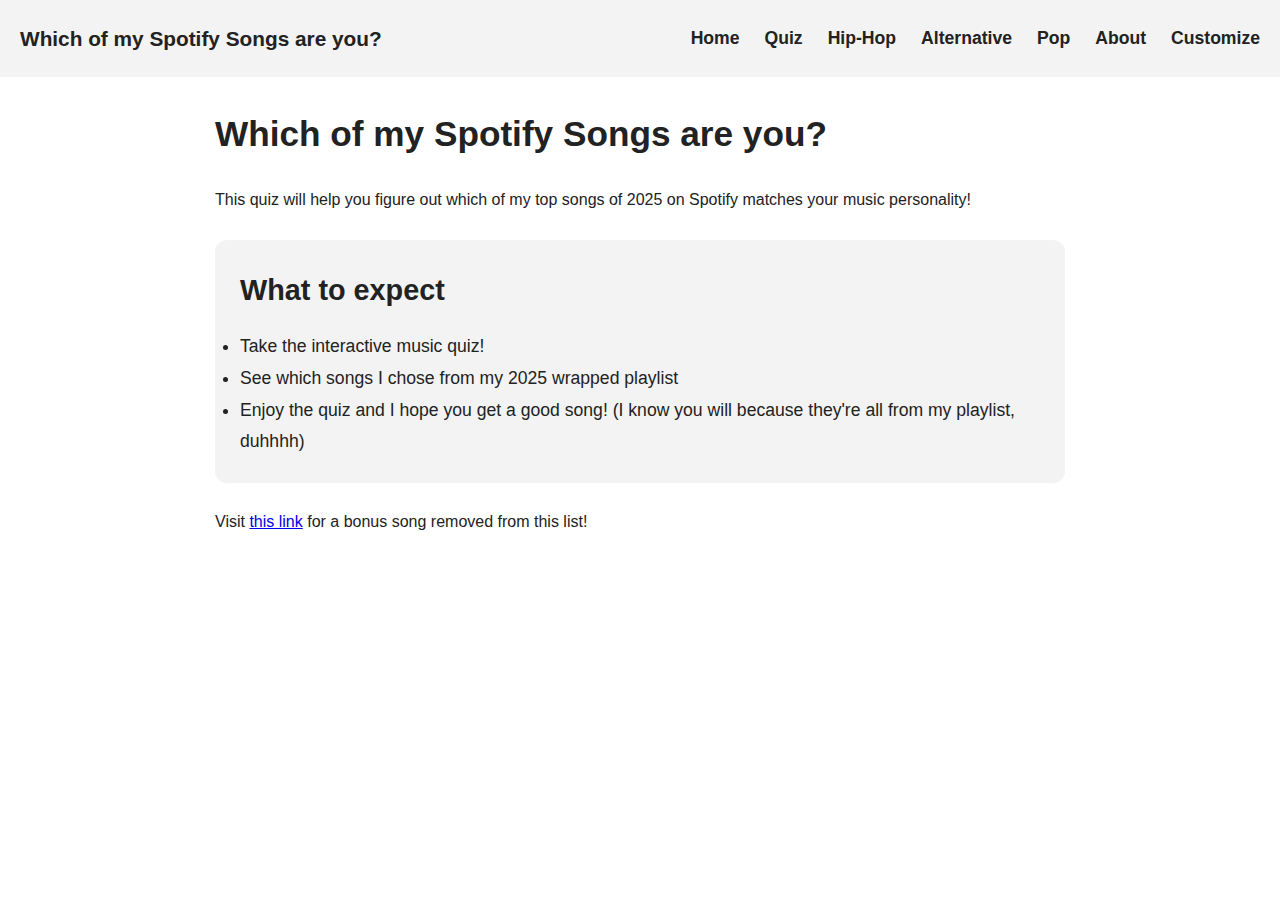
<file: index.html>
<!DOCTYPE html>
<html lang="en">
<head>
  <meta charset="UTF-8">
  <title>Music Quiz</title>
  <link rel="stylesheet" href="Style.css">
  <script src="script.js" defer></script>
</head>

<body>
  <nav>
    <div class="logo">Which of my Spotify Songs are you?</div>
    <ul>
      <li><a href="index.html">Home</a></li>
      <li><a href="quiz.html">Quiz</a></li>
      <li><a href="hiphop.html">Hip-Hop</a></li>
      <li><a href="Alternative.html">Alternative</a></li>
      <li><a href="Pop.html">Pop</a></li>
      <li><a href="About.html">About</a></li>
      <li><a href="customize.html">Customize</a></li>
    </ul>
    </nav>

  <div class="container">
    <h1>Which of my Spotify Songs are you?</h1>
    <p>This quiz will help you figure out which of my top songs of 2025 on Spotify matches your music personality!</p>

    <div class="card">
      <h2>What to expect</h2>
      <ul>
        <li>Take the interactive music quiz!</li>
        <li>See which songs I chose from my 2025 wrapped playlist</li>
        <li>Enjoy the quiz and I hope you get a good song! (I know you will because they're all from my playlist, duhhhh)</li>
      </ul>
    </div>

    <p>
      Visit <a href="https://youtu.be/dQw4w9WgXcQ?si=k6VQXc6n1UQPztAA" target="_blank">this link</a>
      for a bonus song removed from this list!
    </p>
  </div>
</body>
</html>
</file>
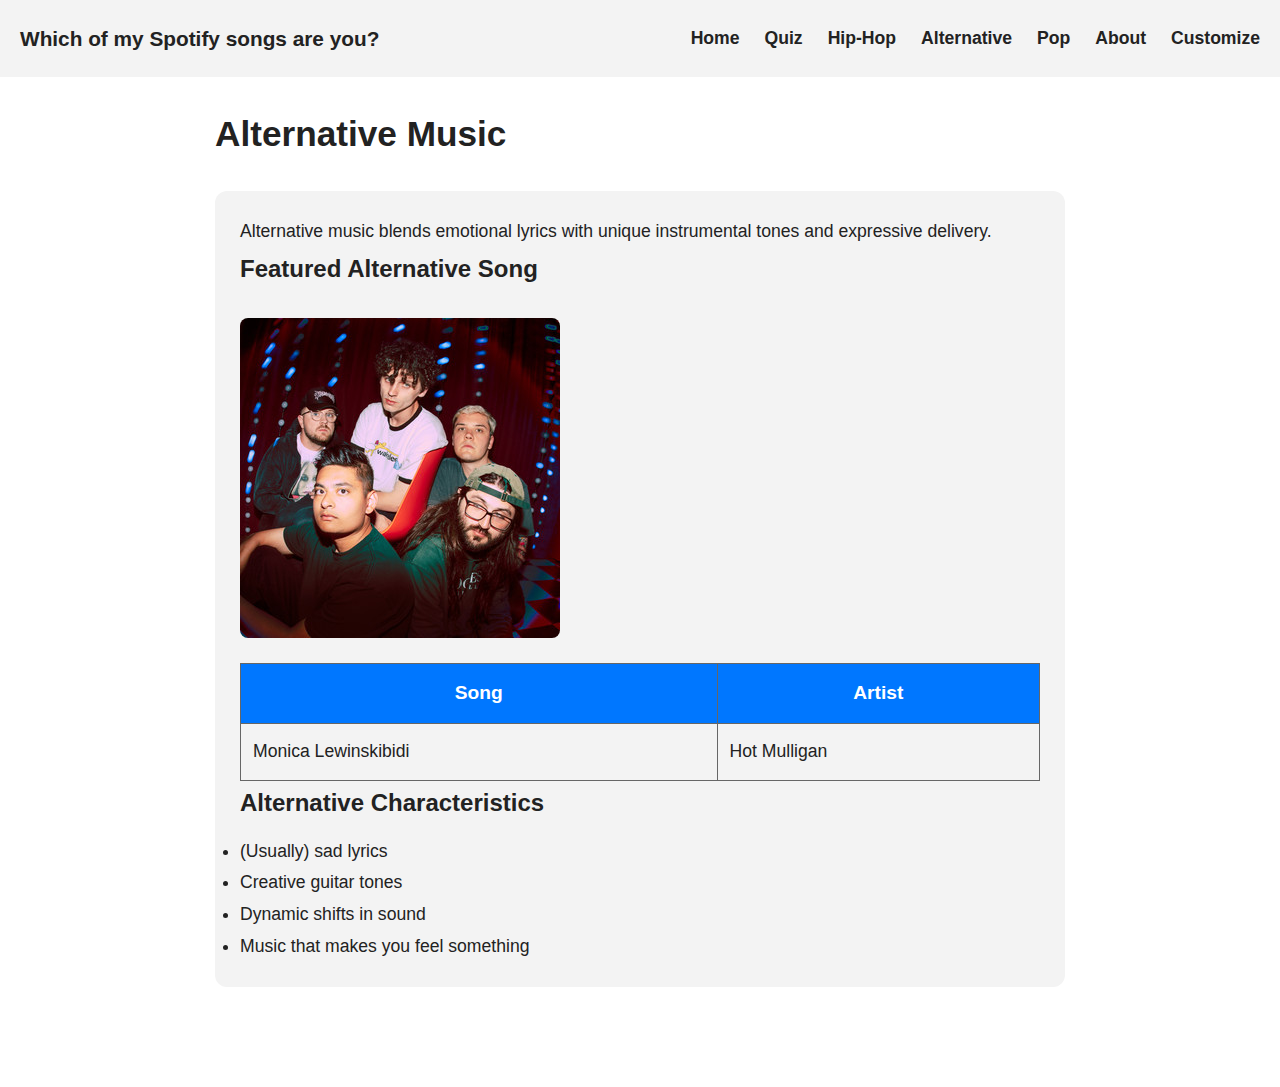
<file: Alternative.html>
<!DOCTYPE html>
<html lang="en">
<head>
  <meta charset="UTF-8">
  <title>Alternative</title>
  <link rel="stylesheet" href="Style.css">
</head>

<body>
<nav>
  <div class="logo">Which of my Spotify songs are you?</div>
  <ul>
    <li><a href="index.html">Home</a></li>
    <li><a href="quiz.html">Quiz</a></li>
    <li><a href="hiphop.html">Hip-Hop</a></li>
    <li><a href="Alternative.html">Alternative</a></li>
    <li><a href="Pop.html">Pop</a></li>
    <li><a href="About.html">About</a></li>
    <li><a href="customize.html">Customize</a></li>
  </ul>
</nav>

<div class="container">
  <h1>Alternative Music</h1>

  <div class="card">
    <p>Alternative music blends emotional lyrics with unique instrumental tones and expressive delivery.</p>

    <h3>Featured Alternative Song</h3>

    <img src="HotMulligan.jpg" 
         alt="Hot Mulligan" 
         class="responsive">

    <table>
      <tr><th>Song</th><th>Artist</th></tr>
      <tr><td>Monica Lewinskibidi</td><td>Hot Mulligan</td></tr>
    </table>

    <h3>Alternative Characteristics</h3>
    <ul>
      <li>(Usually) sad lyrics</li>
      <li>Creative guitar tones</li>
      <li>Dynamic shifts in sound</li>
      <li>Music that makes you feel something</li>
    </ul>
  </div>
</div>

</body>
</html>
</file>
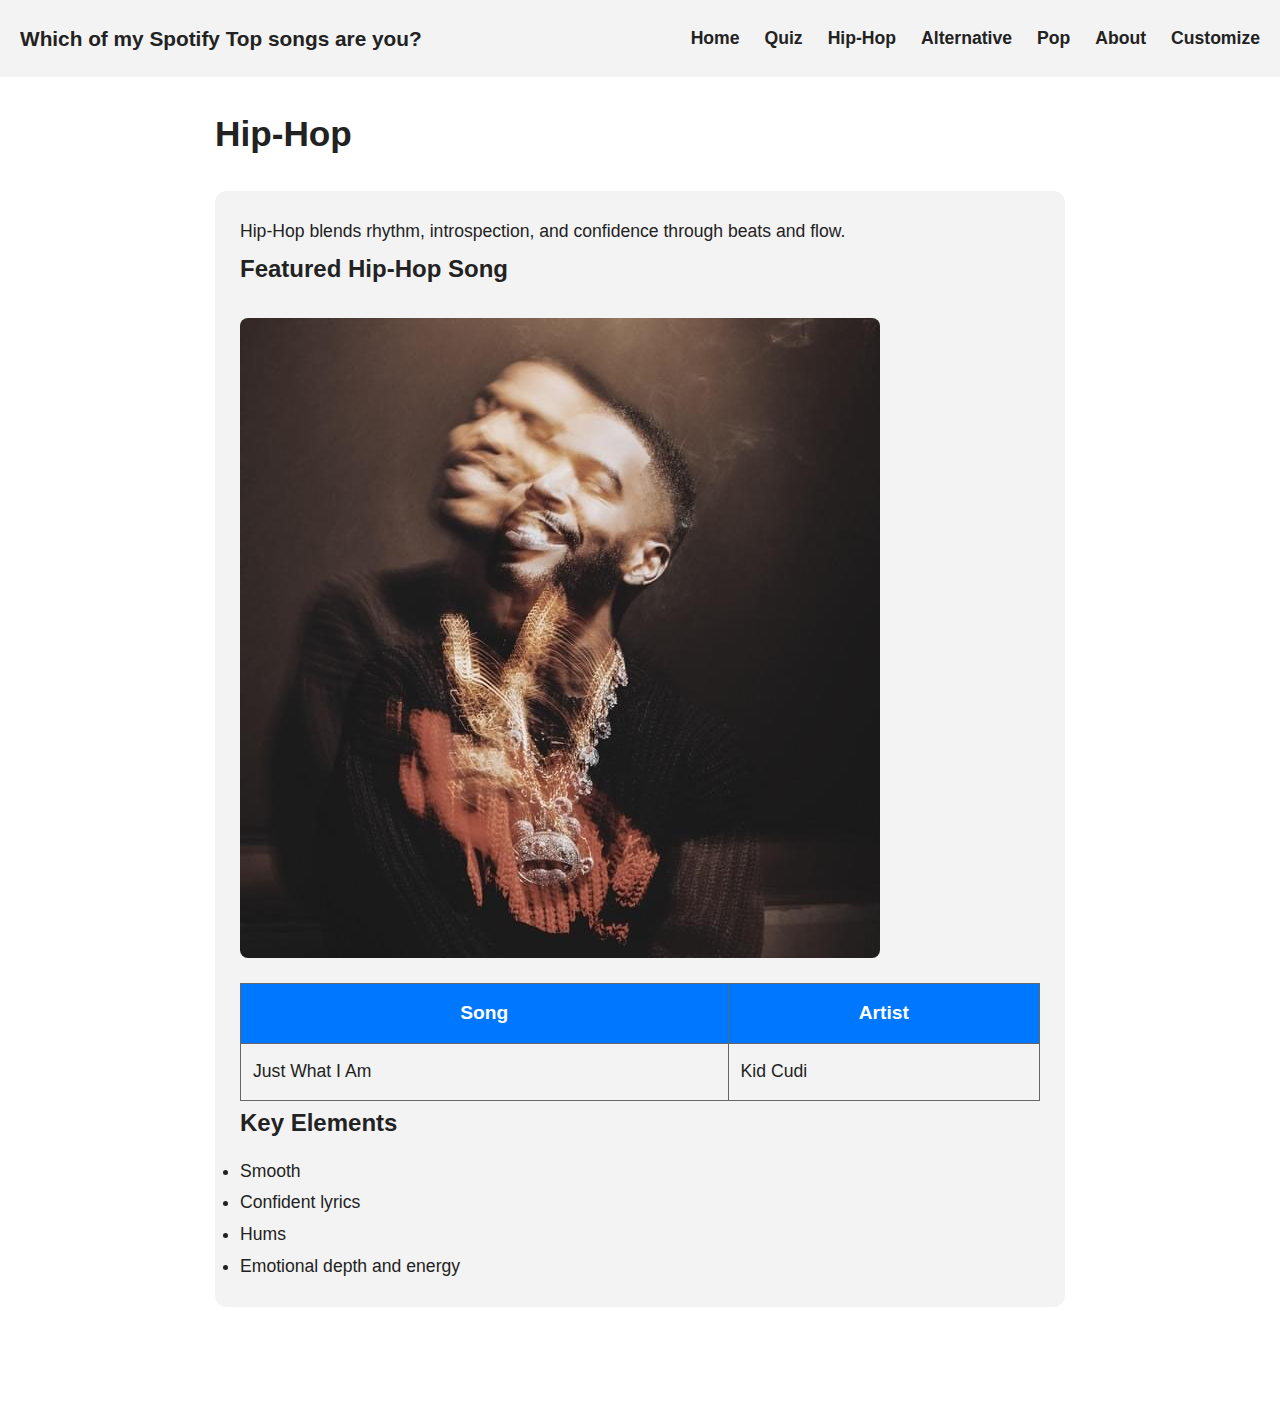
<file: hiphop.html>
<!DOCTYPE html>
<html lang="en">
<head>
  <meta charset="UTF-8">
  <title>Hip-Hop</title>
  <link rel="stylesheet" href="Style.css">
</head>

<body>
<nav>
  <div class="logo">Which of my Spotify Top songs are you?</div>
  <ul>
    <li><a href="index.html">Home</a></li>
    <li><a href="quiz.html">Quiz</a></li>
    <li><a href="hiphop.html">Hip-Hop</a></li>
    <li><a href="Alternative.html">Alternative</a></li>
    <li><a href="Pop.html">Pop</a></li>
    <li><a href="About.html">About</a></li>
    <li><a href="customize.html">Customize</a></li>
  </ul>
</nav>

<div class="container">
  <h1>Hip-Hop</h1>

  <div class="card">
    <p>Hip-Hop blends rhythm, introspection, and confidence through beats and flow.</p>

    <h3>Featured Hip-Hop Song</h3>

    <img src="KidCudi.jpg" 
         alt="Kid Cudi - Just What I Am Cover" 
         class="responsive">

    <table>
      <tr><th>Song</th><th>Artist</th></tr>
      <tr><td>Just What I Am</td><td>Kid Cudi</td></tr>
    </table>

    <h3>Key Elements</h3>
    <ul>
      <li>Smooth</li>
      <li>Confident lyrics</li>
      <li>Hums</li>
      <li>Emotional depth and energy</li>
    </ul>
  </div>
</div>

</body>
</html>
</file>
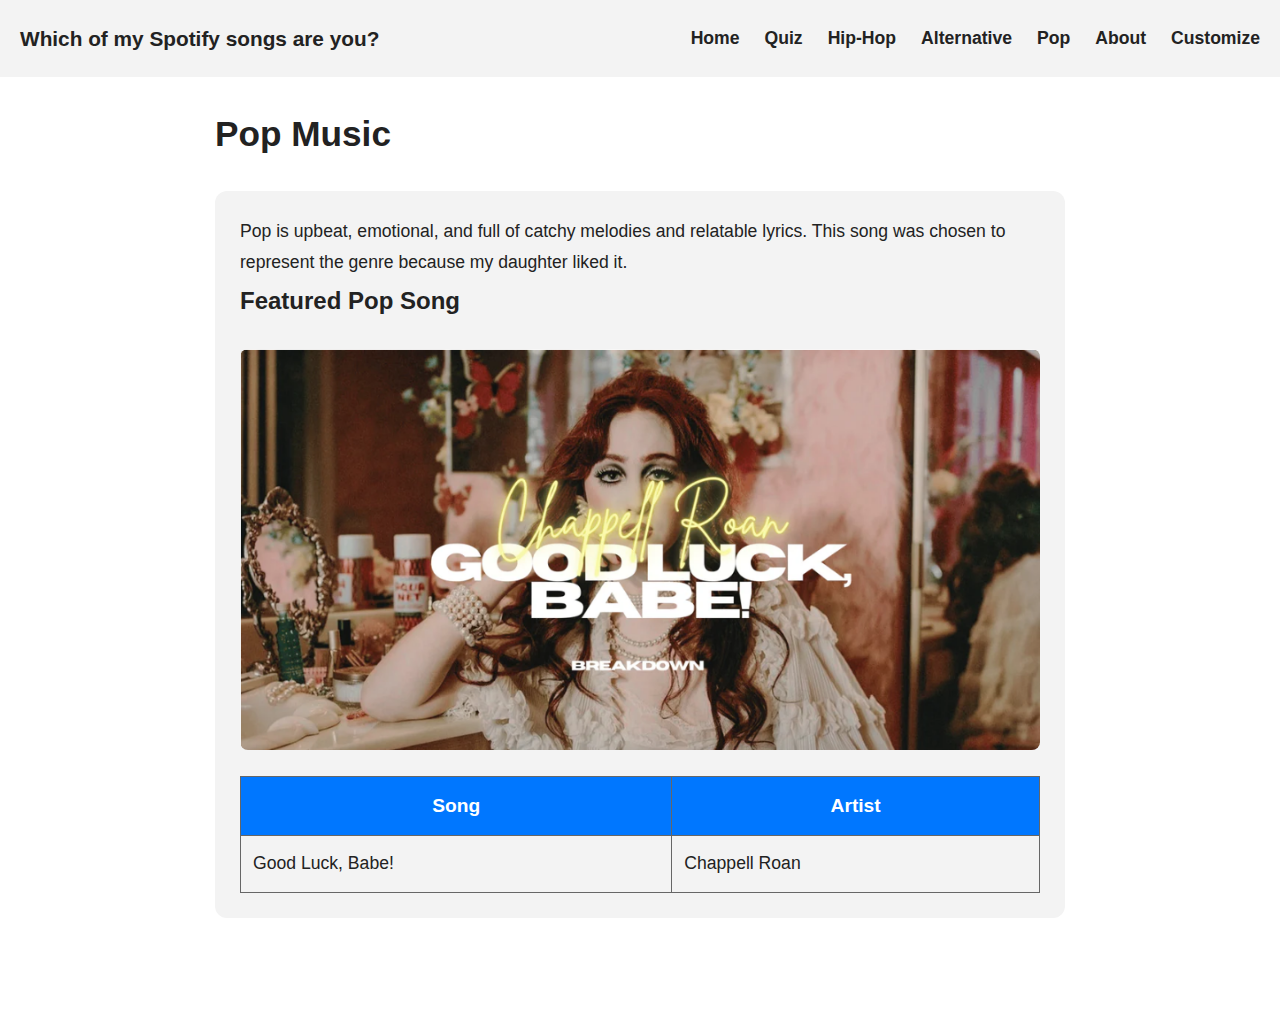
<file: Pop.html>
<!DOCTYPE html>
<html lang="en">
<head>
  <meta charset="UTF-8">
  <title>Pop</title>
  <link rel="stylesheet" href="Style.css">
</head>

<body>
<nav>
  <div class="logo">Which of my Spotify songs are you?</div>
  <ul>
    <li><a href="index.html">Home</a></li>
    <li><a href="quiz.html">Quiz</a></li>
    <li><a href="Hip-Hop.html">Hip-Hop</a></li>
    <li><a href="Alternative.html">Alternative</a></li>
    <li><a href="Pop.html">Pop</a></li>
    <li><a href="About.html">About</a></li>
    <li><a href="customize.html">Customize</a></li>
  </ul>
</nav>

<div class="container">
  <h1>Pop Music</h1>

  <div class="card">
    <p>Pop is upbeat, emotional, and full of catchy melodies and relatable lyrics. This song was chosen to represent the genre because my daughter liked it.</p>

    <h3>Featured Pop Song</h3>

    <img src="Chappell.png" alt="Good Luck, Babe! cover art" class="responsive">

    <table>
      <tr><th>Song</th><th>Artist</th></tr>
      <tr><td>Good Luck, Babe!</td><td>Chappell Roan</td></tr>
    </table>
  </div>
</div>

</body>
</html>
</file>
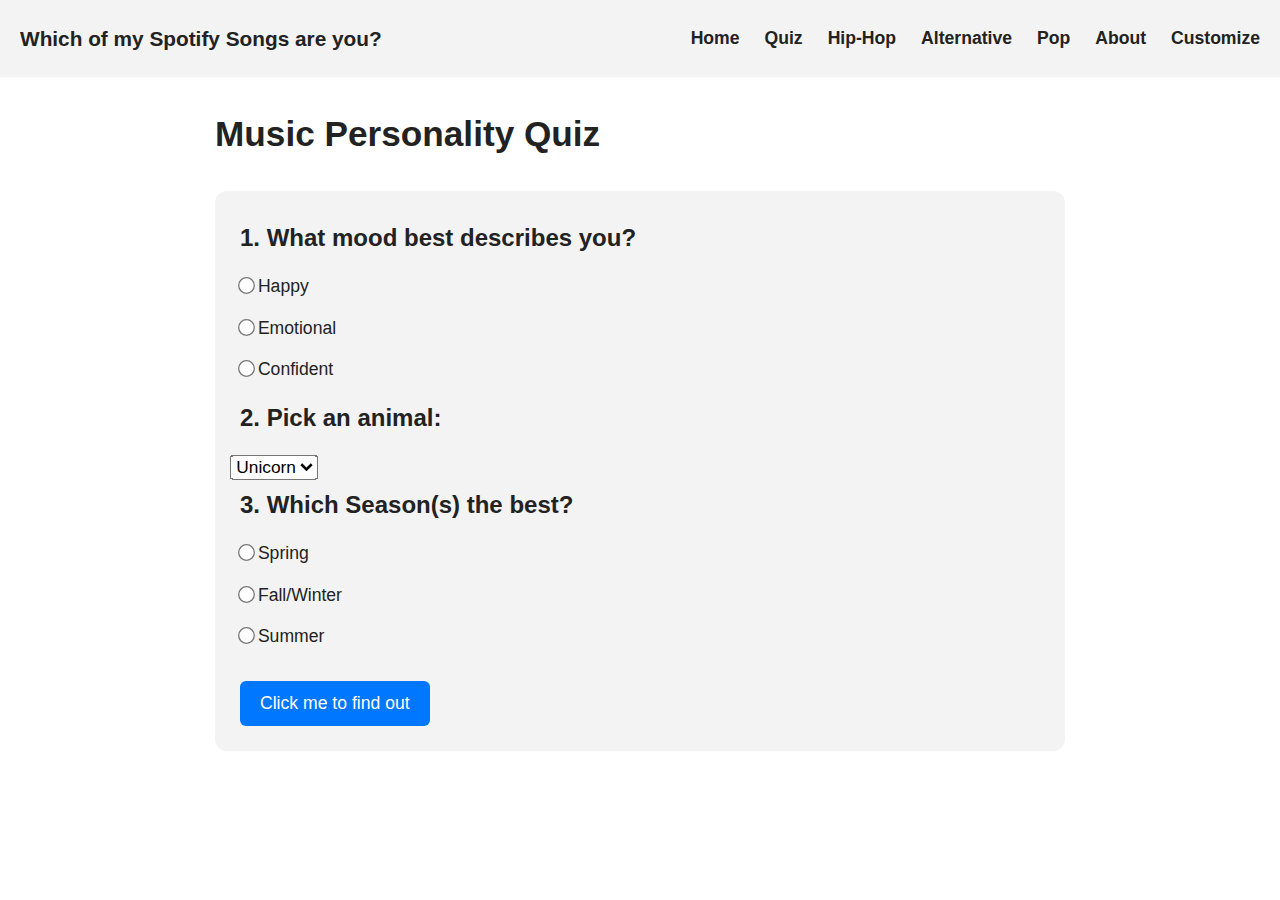
<file: Quiz.html>
<!DOCTYPE html>
<html lang="en">
<head>
  <meta charset="UTF-8">
  <title>Music Quiz</title>
  <link rel="stylesheet" href="Style.css">
  <script src="script.js" defer></script>
</head>

<body>
<nav>
  <div class="logo">Which of my Spotify Songs are you?</div>
  <ul>
    <li><a href="index.html">Home</a></li>
    <li><a href="quiz.html">Quiz</a></li>
    <li><a href="hiphop.html">Hip-Hop</a></li>
    <li><a href="Alternative.html">Alternative</a></li>
    <li><a href="Pop.html">Pop</a></li>
    <li><a href="About.html">About</a></li>
    <li><a href="customize.html">Customize</a></li>
  </ul>
</nav>

<div class="container">
  <h1>Music Personality Quiz</h1>

  <form id="musicQuiz" class="card">

    <h3>1. What mood best describes you?</h3>
    <label><input type="radio" name="mood" value="pop"> Happy</label>
    <label><input type="radio" name="mood" value="alternative"> Emotional</label>
    <label><input type="radio" name="mood" value="hiphop"> Confident</label>

    <h3>2. Pick an animal:</h3>
    <select id="object">
      <option value="pop">Unicorn</option>
      <option value="alternative">Koala</option>
      <option value="hiphop">Lion</option>
    </select>

    <h3>3. Which Season(s) the best?</h3>
    <label><input type="radio" name="listen" value="pop"> Spring</label>
    <label><input type="radio" name="listen" value="alternative"> Fall/Winter</label>
    <label><input type="radio" name="listen" value="hiphop"> Summer</label>

    <button type="submit">Click me to find out</button>
  </form>

  <p id="result"></p>
</div>

</body>
</html>
</file>
<file: Style.css>
* {
  margin: 0;
  padding: 0;
  box-sizing: border-box;
}

/* ----- GLOBAL FONT SIZE ----- */
html {
  font-size: 16px;  /* Base font size */
}

body {
  font-family: Arial, Helvetica, sans-serif;
  background-color: #ffffff;
  color: #222;
  line-height: 1.8;
  padding-bottom: 50px;
}

/* ----- HEADINGS ----- */
h1 {
  font-size: 2.2rem;   
  margin-bottom: 20px;
}

h2 {
  font-size: 1.8rem;   
  margin-bottom: 15px;
}

h3 {
  font-size: 1.5rem;   
  margin-bottom: 12px;
}

/* ----- NAVIGATION ----- */
nav {
  width: 100%;
  background: #f3f3f3;
  padding: 20px;
  display: flex;
  justify-content: space-between;
  align-items: center;
}

nav .logo {
  font-size: 1.3rem;
  font-weight: bold;
}

nav ul {
  list-style: none;
  display: flex;
  gap: 25px;
}

nav a {
  text-decoration: none;
  color: #222;
  font-weight: bold;
  font-size: 1.1rem;   
}

/* ----- LAYOUT ----- */
.container {
  max-width: 900px;
  margin: 0 auto;
  padding: 25px;
}

.card {
  background: #f3f3f3;
  padding: 25px;
  border-radius: 12px;
  margin: 25px 0;
  font-size: 1.1rem;
}

/* ----- TABLES ----- */
table {
  width: 100%;
  border-collapse: collapse;
  margin-top: 15px;
  font-size: 1.1rem;
}

th, td {
  border: 1px solid #666;
  padding: 12px;
}

th {
  background: #0077ff;
  color: white;
  font-size: 1.2rem;
}

/* ----- QUIZ FORM ----- */
form label {
  display: block;
  margin: 10px 0;
  font-size: 1.1rem;
}

select,
input[type="radio"] {
  transform: scale(1.3); 
}

button {
  margin-top: 18px;
  padding: 12px 20px;
  background: #0077ff;
  color: white;
  border: none;
  cursor: pointer;
  border-radius: 6px;
  font-size: 1.1rem;
}

/* ----- IMAGES ----- */
img.responsive {
  max-width: 100%;
  border-radius: 8px;
  margin-top: 15px;
}
</file>
